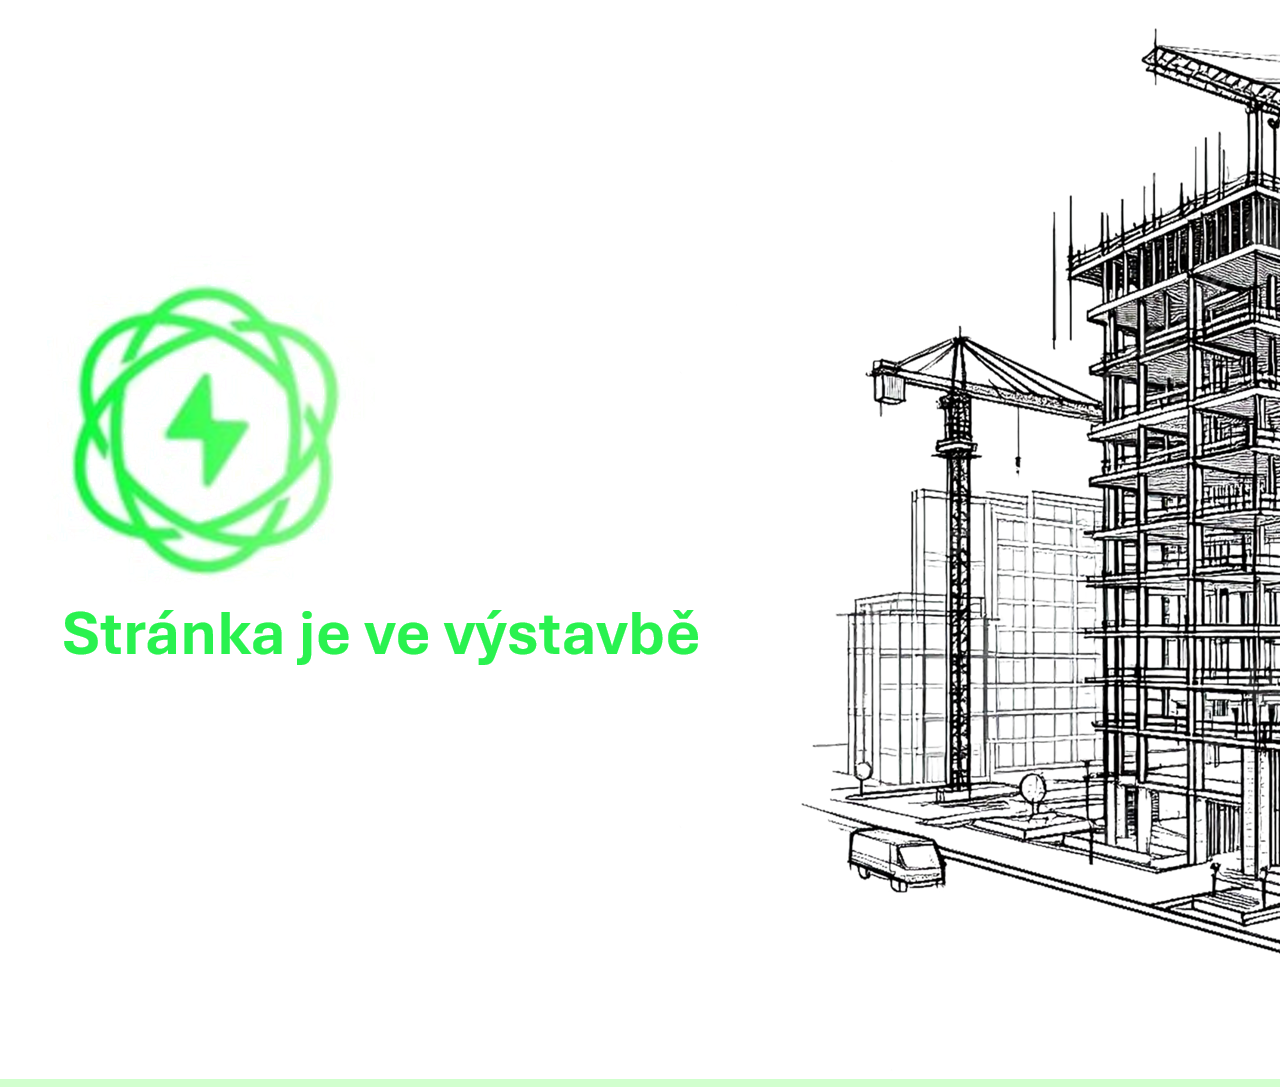
<file: under_construction.html>
<!DOCTYPE html>
<html lang="cs">
<head>
    <meta charset="UTF-8">
    <meta name="viewport" content="width=device-width, initial-scale=1.0">
    <title>Uranix: Oficiální stránky</title>
    <link rel="stylesheet" href="style.css">
</head>
<body>
    <main>
        <div class="ve výrobě">
            <section class="jeste">
                <img src="stavba.png" class="img" alt=":(">
            </section>
        </div>
    </main>
</body>
</html>
</file>
<file: style.css>
body {
    margin: 0;
    padding: 0;
    overflow-x: hidden;
    min-height: 100vh;
    line-height: 2em;
    word-spacing: 0.16em;
    letter-spacing: 0.1em;
    font-family: 'Lucida Sans', 'Lucida Sans Regular', 'Lucida Grande', 'Lucida Sans Unicode', Geneva, Verdana, sans-serif;
}

header {
    width: 100%;
    border: 5px solid rgb(0, 195, 3);
    display: flex;
    flex-direction: column;
    align-items: center;
    background-color: rgb(255, 255, 255);
    top: 0;
}

header a {
    text-decoration: none;
    color: rgb(0, 195, 3);
    font-size: xx-large;
    margin-left: 2rem;
    margin-right: 2rem;
    transition: all 0.1s ease;
    background-color: rgb(255, 255, 255);
}

header a:hover {
    color: rgb(0, 169, 45);
    text-decoration: underline;
}

.logo-img {
    width: 4rem;
    height: 4rem;
    margin-right: 4rem;
    margin-left: 4rem;
}

.instagram {
    width: 4rem;
    height: 4rem;
    display: flex; /* Use flexbox for centering */
    justify-content: center; /* Center horizontally */
    align-items: center; /* Center vertically */
    margin: 0 auto; /* Optional: Center the container itself */
}


main {
    width: 100%;
    color: rgb(95, 255, 130);
    display: flex;
    flex-direction: row;
    margin-top: 0; /* Ensure no extra space from the main element */
    background-color: rgb(209, 255, 206);
}

.content-wrapper {
    width: 100%;
    height: 100vh;
    position: right;
    display: flex;
    flex-direction: column;
    color: rgb(0, 255, 0);
    background-color: rgb(209, 255, 206);
    font-size: 1,5rem;
}

h1 {
    font-size: 5rem;
    margin-left: 2rem;
    margin-right: 2rem;
    background-color: rgba(209, 255, 206, 0);
}

section{
    font-size: 1.5rem;
}

h1 p {
    font-size: 4rem;
}

.hero-section {
    border-bottom: 5px solid rgb(0, 255, 0);
    display: flex;
    flex-direction: column;
    justify-content: center;
    align-items: center;
    width: 100%;
    height: 60vh;
    background-image: url(elektrarna.png);
    font-size: 2rem;
    text-shadow: 1px 1px 1px rgb(0, 0, 0);
    margin-top: 0; /* Remove the space */
}

.content-section {
    width: 90%;
    display: flex;
    flex-direction: column;
    justify-content: start;
    align-items: right;
    background-color: rgb(209, 255, 206);
    color: rgb(0, 155, 0);
    padding: 3rem;
    font-size: 1,5rem;
    padding-right: 20rem;
}


.zakladatel{
    display: flex;
    flex-direction: row;
    padding: 1rem;
    color: rgb(196, 166, 0);
}

.jmenoz{
    display: flex;
    flex-direction: column;
    align-content: center;
    align-items: center;
    border: 3px solid gold;
    min-width: 30rem;
    line-height: normal;
    background-color: rgb(255, 238, 169);
    height: 15rem;
}

.fotkaz{
    width: 10rem;
    height: 15rem;
    border: 3px solid gold;
}

.popisz{
    padding: 2rem;
    border: 3px solid gold;
    width: 500px;
    height: 176px;
    background-color: rgb(255, 238, 169);
    height: 192px;
    padding-top: 1rem;
}

.clen{
    display: flex;
    flex-direction: row;
    padding: 1rem;
}
.jmeno{
    display: flex;
    flex-direction: column;
    align-content: center;
    align-items: center;
    border: 3px solid rgb(0, 155, 0);
    min-width: 30rem;
    line-height: normal;
    height: 15rem;
}

.fotka{
    width: 10rem;
    height: 15rem;
    border: 3px solid rgb(0, 155, 0);
}

.github{
    display: flex;
    flex-direction: column;
    align-items: center;
    align-content: center;
}

.content-section a:hover {
    color: rgb(0, 153, 0);
    text-decoration: none;
}

.content-section a {
    color: rgb(0, 169, 45);
    text-decoration: none;
}

.virus-section{
    color: red;
    display: flex;
    align-items: center;
    align-content: center;
    flex-direction: column;
    height: 100%;
    width: 100%;
    background-color: white;
    font-size: small;
    background-image: url(vikricnik.png)
}

.popis{
    padding: 2rem;
    display: flex;
    flex-direction: column;
    align-content: center;
    align-items: center;
    border: 3px solid rgb(0, 153, 0);
    width: 500px;
    height: 192px;
    padding-top: 1rem;
    justify-content: center;
    justify-items: center;
}

.minecraft-section {
    border-bottom: 5px solid rgb(0, 255, 0);
    display: flex;
    flex-direction: column;
    justify-content: center;
    align-items: center;
    width: 100%;
    height: 60vh;
    background-image: url(minecraft.png);
    font-size: 2rem;
    text-shadow: 1px 1px 1px rgb(0, 0, 0);
}

.soud-section {
    border-bottom: 5px solid rgb(0, 255, 0);
    display: flex;
    flex-direction: column;
    justify-content: center;
    align-items: center;
    width: 100%;
    height: 60vh;
    background-image: url(soud.png);
    font-size: 2rem;
    text-shadow: 1px 1px 1px rgb(0, 0, 0);
}

.jmenoo{
    display: flex;
    flex-direction: column;
    align-content: center;
    align-items: center;
    border: 3px solid rgb(46, 46, 58);
    min-width: 30rem;
    line-height: normal;
    background-color: rgb(167, 167, 167);
    height: 15rem;
}

.popiso{
    padding: 2rem;
    display: flex;
    flex-direction: column;
    align-content: center;
    align-items: center;
    border: 3px solid rgb(46, 46, 58);
    width: 500px;
    height: 192px;
    padding-top: 1rem;
    justify-content: center;
    justify-items: center;
    background-color: rgb(167, 167, 167);
}


.fotkao{
    width: 10rem;
    height: 15rem;
    border: 3px solid rgb(46, 46, 58);
}


.odpadlik{
    display: flex;
    flex-direction: row;
    height: 15rem;
    width: 100rem;
    padding: 1rem;
    color: rgb(46, 46, 58);
}
</file>
